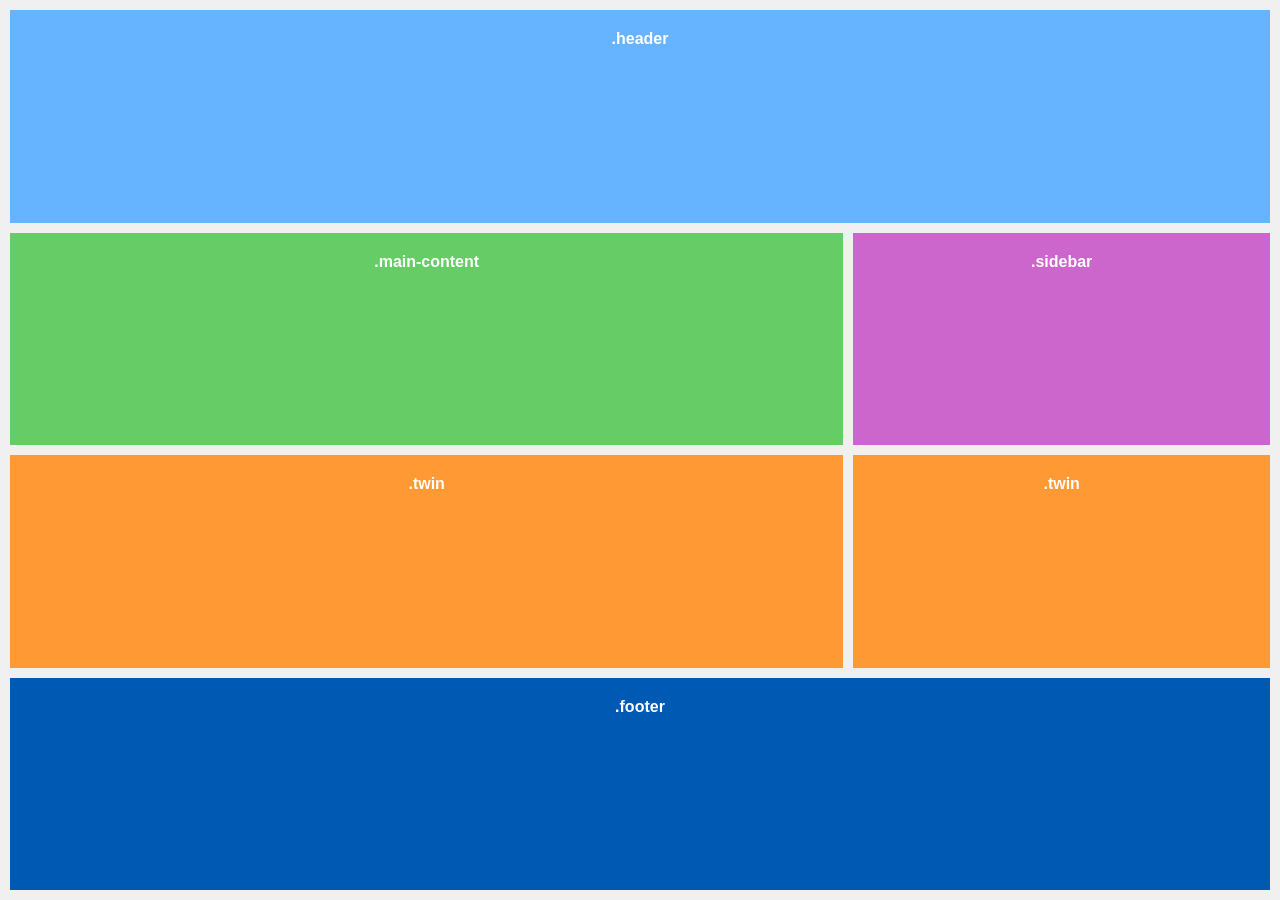
<file: view/index.html>
<!DOCTYPE html>
<html lang="en">
<head>
  <meta charset="UTF-8">
  <meta name="viewport" content="width=device-width, initial-scale=1.0">
  <title>Grid Layout</title>
  <link rel="stylesheet" href="../css/style1.css">
</head>
<body>
  <div class="container">
    <div class="header">.header</div>
    <div class="main-content">.main-content</div>
    <div class="sidebar">.sidebar</div>
    <div class="twin">.twin</div>
    <div class="twin">.twin</div>
    <div class="footer">.footer</div>
  </div>
</body>
</html>
</file>
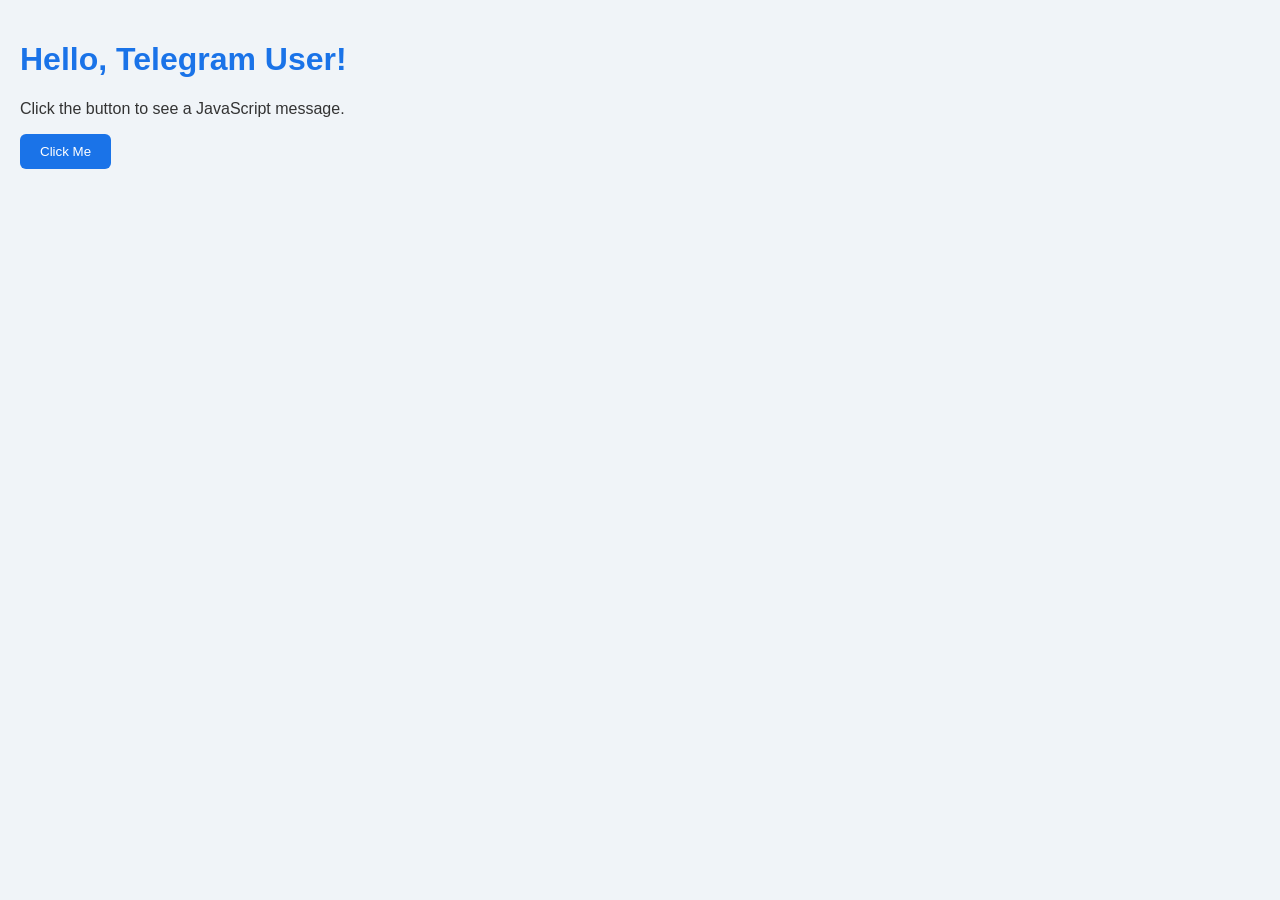
<file: view/exam.html>
<!DOCTYPE html>
<html lang="en">
<head>
  <meta charset="UTF-8">
  <title>JS Example</title>
  <style>
    body {
      font-family: Arial, sans-serif;
      background-color: #f0f4f8;
      margin: 0;
      padding: 20px;
    }

    h1 {
      color: #1a73e8;
    }

    p {
      color: #333;
      font-size: 16px;
    }

    button {
      background-color: #1a73e8;
      color: white;
      padding: 10px 20px;
      border: none;
      border-radius: 6px;
      cursor: pointer;
      transition: background-color 0.3s ease;
    }

    button:hover {
      background-color: #0c5bd3;
    }

    #message {
      margin-top: 20px;
      font-weight: bold;
      color: green;
    }
  </style>
</head>
<body>
  <h1>Hello, Telegram User!</h1>
  <p>Click the button to see a JavaScript message.</p>
  <button onclick="showMessage()">Click Me</button>
  <div id="message"></div>

  <script>
    function showMessage() {
      document.getElementById("message").innerText = "You clicked the button! 🎉";
    }
  </script>
</body>
</html>
</file>
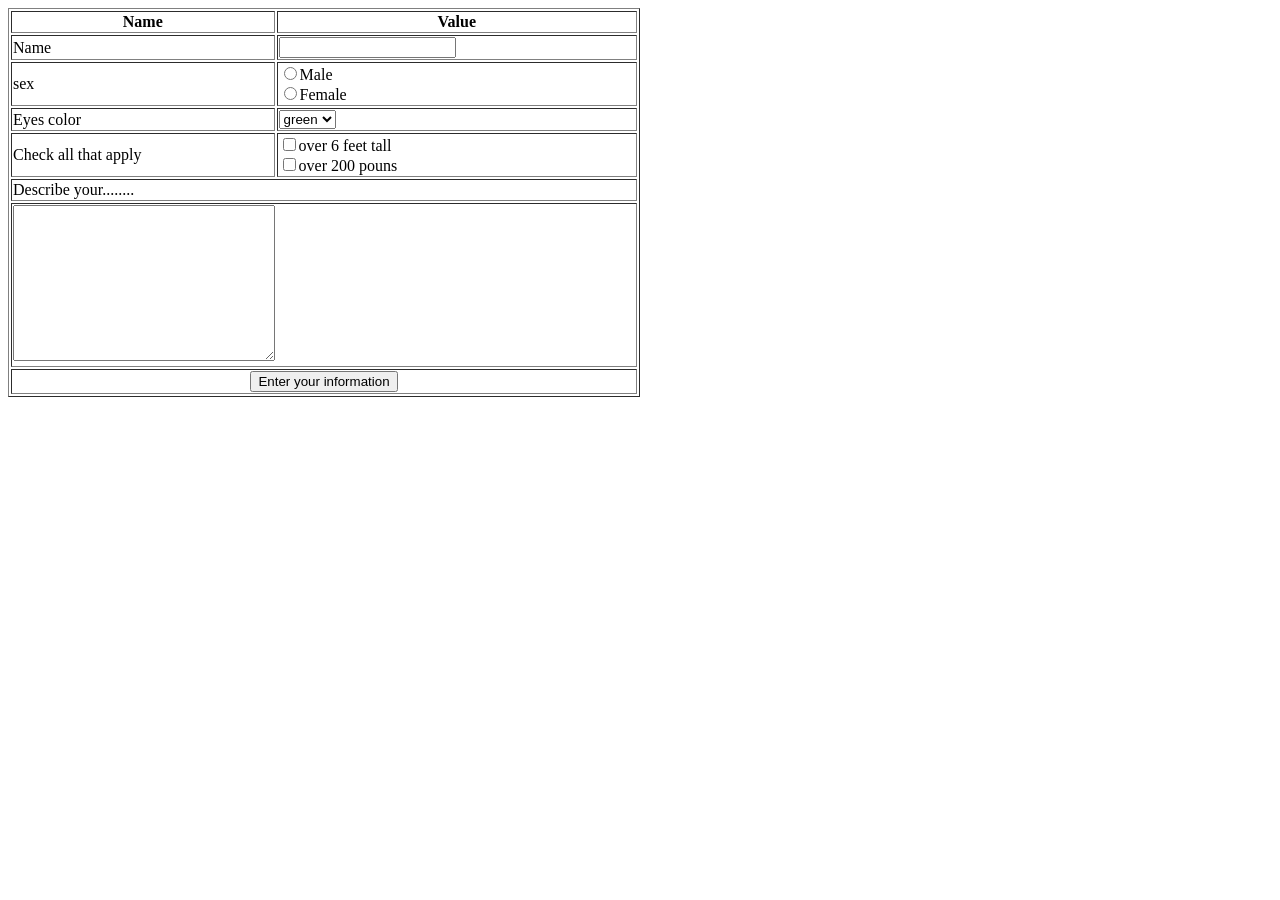
<file: view/form.html>
<!DOCTYPE html>
<html lang="en">
<head>
    <meta charset="UTF-8">
    <meta name="viewport" content="width=device-width, initial-scale=1.0">
    <title>table form</title>
</head>
<body>
    <form action="">
        <table width="50%" border="1">
            <tr>
                <th>Name</th>
                <th>Value</th>
            </tr>
            <tr>
                <td>Name</td>
                <td>
                    <input type="text" name="" id="">
                </td>
            </tr>
            <tr>
                <td>sex</td>
                <td>
                    <input type="radio" name="" id="">Male <br>
                    <input type="radio" name="" id="">Female
                </td>
            </tr>
            <tr>
                <td>Eyes color</td>
                <td>
                    <select name="" id="">
                        <option value="1"> green</option>
                        <option value="2">Red</option>
                        <option value="3">Blue</option>
                    </select>
                </td>
            </tr>
            <tr>
                <td>Check all that apply</td>
                <td>
                    <input type="Checkbox" name="" id="">over 6 feet tall <br>
                    <input type="Checkbox" name="" id="">over 200 pouns
                </td>
            </tr>
            <tr>
                <td colspan="2">Describe your........</td>
            </tr>
            <tr>
                <td colspan="2">
                    <textarea name="" id="" cols="30" rows="10"></textarea>
                </td>
            </tr>
            <tr>
                <td colspan="2" align="center">
                    <input type="submit" value="Enter your information">

                </td>
            </tr>
        </table>
    </form>
</body>
</html>
</file>
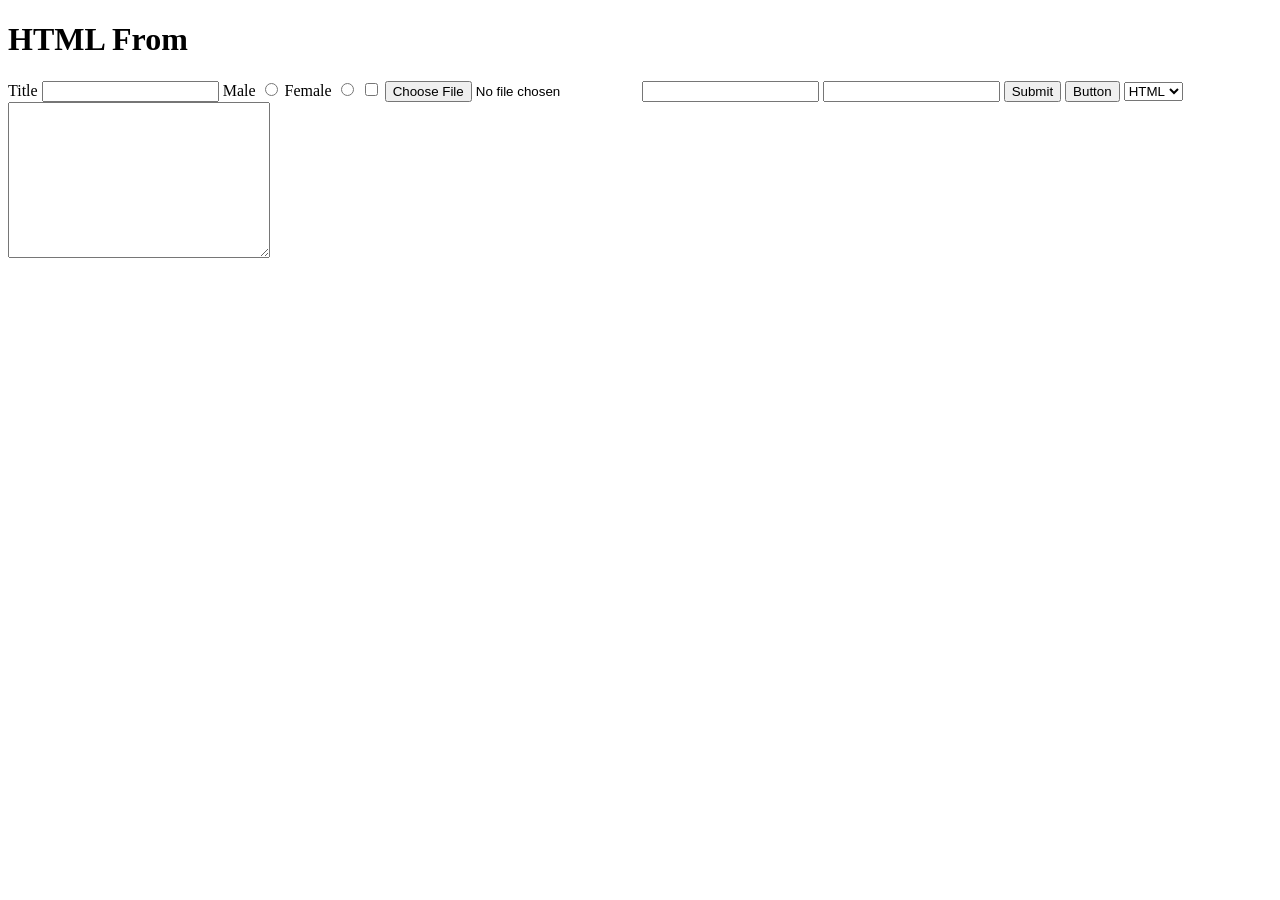
<file: view/form2.html>
<!DOCTYPE html>
<html lang="en">
<head>
    <meta charset="UTF-8">
    <meta name="viewport" content="width=device-width, initial-scale=1.0">
    <title>HTML From</title>
</head>
<body>
    <h1>HTML From</h1>
    <form action="">
        <label for="">Title</label>
        <input type="text" name="" id="">
        <label for="">Male</label>
        <input type="radio" name="g" id="">
        <label for="">Female</label>
        <input type="radio" name="g" id="">
        <input type="checkbox" name="" id="">
        <input type="file" name="" id="">
        <input type="password" name="" id="">
        <input type="number" name="" id="">
        <input type="hidden" name="" id="">
        <input type="submit" value="Submit">
        <input type="button" value="Button">
        <select name="" id="">
            <option value="1">HTML</option>
            <option value="2">CSS</option>
            <option value="3">JS</option>
            <option value="4">PHP</option>
        </select>
        <textarea name="" id="" cols="30" rows="10"></textarea>
    </form>
</body>
</html>
</file>
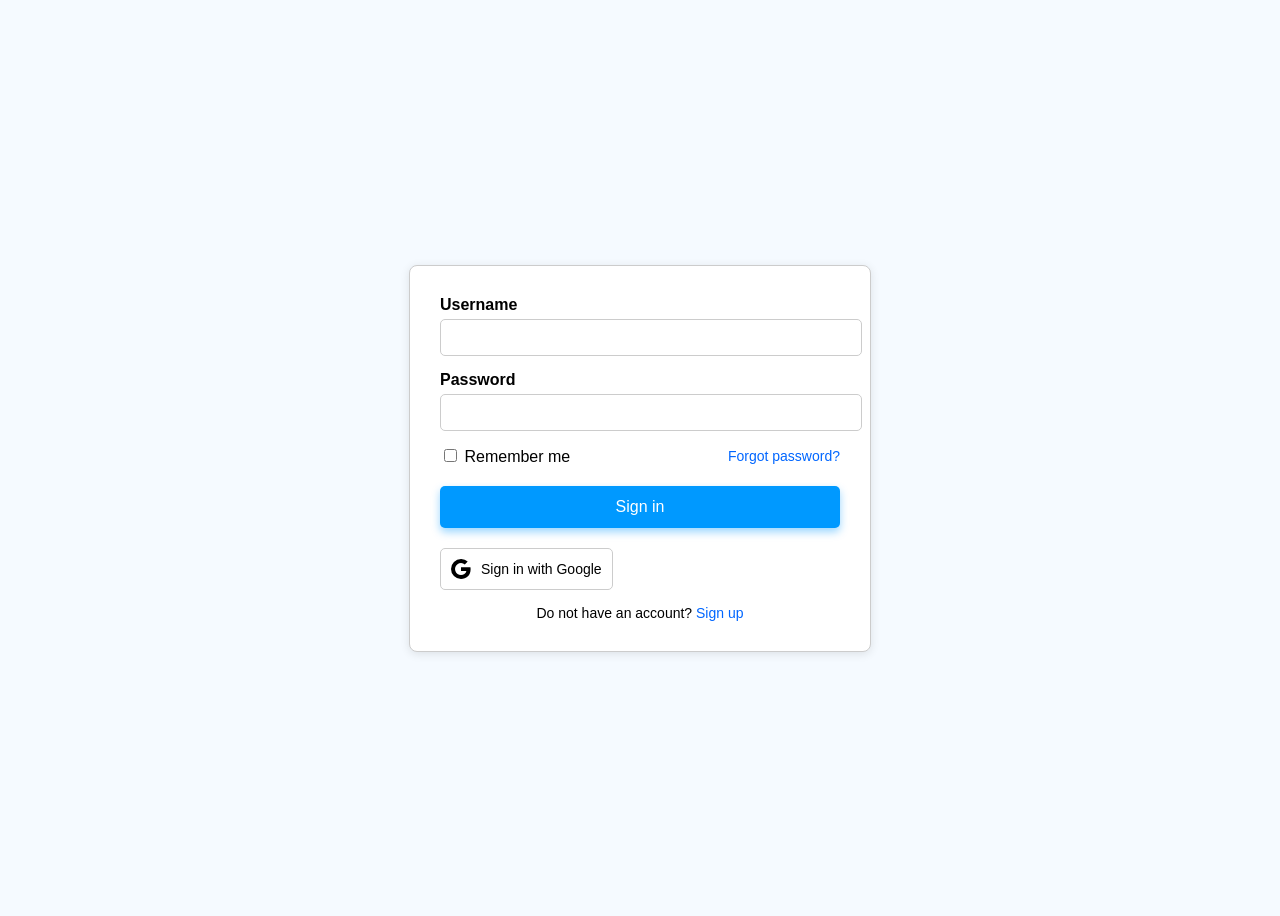
<file: view/login.html>
<!DOCTYPE html>
<html lang="en">
<head>
  <meta charset="UTF-8">
  <title>Login Form</title>
  <style>
    body {
      font-family: sans-serif;
      background: #f5faff;
      display: flex;
      justify-content: center;
      align-items: center;
      height: 100vh;
    }
    .login-container {
      border: 1px solid #ccc;
      padding: 30px;
      border-radius: 8px;
      box-shadow: 0 2px 10px rgba(0, 0, 0, 0.1);
      background: #ffffff;
      width: 400px;
      text-align: center;
    }
    .login-container h2 {
      margin-bottom: 20px;
    }
    .input-group {
      margin-bottom: 15px;
      text-align: left;
    }
    .input-group label {
      display: block;
      margin-bottom: 5px;
      font-weight: bold;
    }
    .input-group input {
      width: 100%;
      padding: 10px;
      border: 1px solid #ccc;
      border-radius: 5px;
    }
    .options {
      display: flex;
      justify-content: space-between;
      align-items: center;
      margin-bottom: 20px;
    }
    .options a {
      color: #0066ff;
      text-decoration: none;
      font-size: 14px;
    }
    .sign-in-btn {
      background-color: #0099ff;
      color: white;
      border: none;
      width: 100%;
      padding: 12px;
      border-radius: 5px;
      font-size: 16px;
      cursor: pointer;
      box-shadow: 0 4px 8px rgba(0, 153, 255, 0.4);
      margin-bottom: 20px;
    }
    .google-btn {
      border: 1px solid #ccc;
      padding: 10px;
      border-radius: 5px;
      background-color: #ffffff;
      cursor: pointer;
      display: flex;
      align-items: center;
      justify-content: center;
      gap: 10px;
      font-size: 14px;
      margin-bottom: 15px;
    }
    .signup {
      font-size: 14px;
    }
    .signup a {
      color: #0066ff;
      text-decoration: none;
    }
  </style>
</head>
<body>
  <div class="login-container">
    <div class="input-group">
      <label for="username">Username</label>
      <input type="text" id="username" placeholder="">
    </div>
    <div class="input-group">
      <label for="password">Password</label>
      <input type="password" id="password" placeholder="">
    </div>
    <div class="options">
      <label><input type="checkbox"> Remember me</label>
      <a href="#">Forgot password?</a>
    </div>
    <button class="sign-in-btn">Sign in</button>
    <button class="google-btn">
      <img src="../img/google.svg" width="20" alt=""> 
      Sign in with Google
    </button>
    <div class="signup">
      Do not have an account? <a href="#">Sign up</a>
    </div>
  </div>
</body>
</html>
</file>
<file: css/style1.css>
* {
  box-sizing: border-box;
  margin: 0;
  padding: 0;
}

body {
  font-family: Arial, sans-serif;
  background-color: #f0f0f0;
}

.container {
  display: grid;
  grid-template-areas:
    "header header"
    "main-content sidebar"
    "twin1 twin2"
    "footer footer";
  grid-template-columns: 2fr 1fr;
  gap: 10px;
  padding: 10px;
  min-height: 100vh;
}

/* Layout blocks */

.header {
  grid-area: header;
  background-color: #66b3ff;
  padding: 20px;
  text-align: center;
  color: white;
  font-weight: bold;
}

.main-content {
  grid-area: main-content;
  background-color: #66cc66;
  padding: 20px;
  text-align: center;
  color: white;
  font-weight: bold;
}

.sidebar {
  grid-area: sidebar;
  background-color: #cc66cc;
  padding: 20px;
  text-align: center;
  color: white;
  font-weight: bold;
}

.twin:nth-of-type(4) {
  grid-area: twin1;
  background-color: #ff9933;
  padding: 20px;
  text-align: center;
  color: white;
  font-weight: bold;
}

.twin:nth-of-type(5) {
  grid-area: twin2;
  background-color: #ff9933;
  padding: 20px;
  text-align: center;
  color: white;
  font-weight: bold;
}

.footer {
  grid-area: footer;
  background-color: #0059b3;
  padding: 20px;
  text-align: center;
  color: white;
  font-weight: bold;
}
</file>
